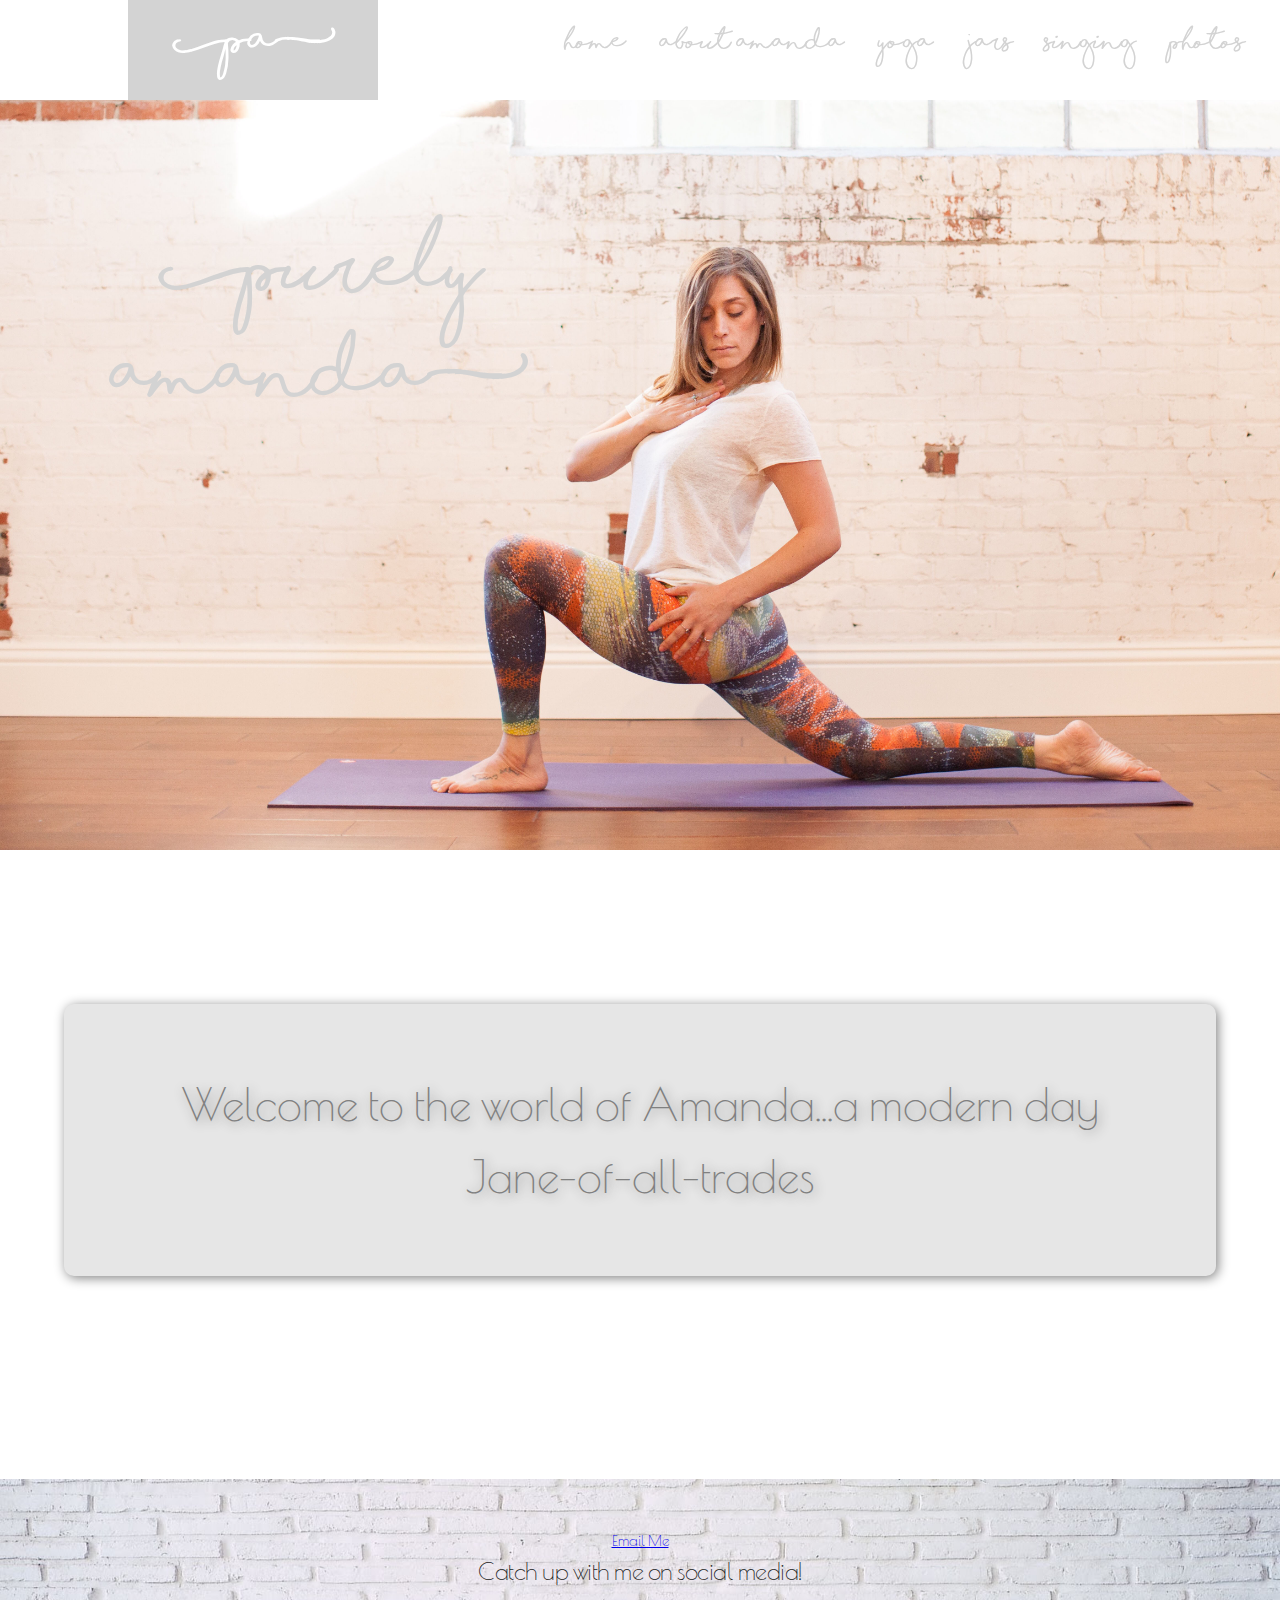
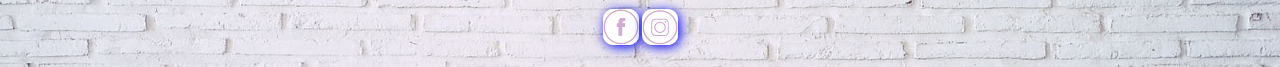
<file: index.html>
<!DOCTYPE html>
<html>
  <head>
      <meta charset="utf-8">
      <meta http-equiv="x-ua-compatible" content="ie=edge">
      <title>Purely Amanda</title>
      <meta name="description" content="">
      <meta name="viewport" content="width=device-width, initial-scale=1">

      <!-- <link rel="manifest" href="site.webmanifest">
      <link rel="apple-touch-icon" href="icon.png"> -->
      <!-- Place favicon.ico in the root directory -->

      <link href="https://fonts.googleapis.com/css?family=League+Script|Poiret+One" rel="stylesheet">
      <link rel="stylesheet" href="css/normalize.css">
      <link rel="stylesheet" href="css/main.css">
  </head>
  <body class="homepage">
    <header>
      <div class="logo"><h2>[pa]</h2></div>
      <label for="toggle">&#9776;</label>
      <div class="navbar">
        <input type="checkbox" id="toggle"/>
        <nav>
          <ul>
            <li><a href="index.html">home</a></li>
            <li><a href="aboutamanda.html">about amanda</a></li>
            <li><a href="yoga.html">yoga</a></li>
            <li><a href="jars.html">jars</a></li>
            <li><a href="singing.html">singing</a></li>
            <li><a href="photos.html">photos</a></li>
          </ul>
        </nav>
      </div>
    </header>
    <section class="hero">
      <div class="banner"></div>
      <div class="heading"><h1>[purely amanda]</h1></div>
    </section>
    <section class="main">
        <span>Welcome to the world of Amanda...a modern day Jane-of-all-trades</span>
      </div>
    </section>
    <footer>
      <div class="email"><a href="mailto:amandariker@gmail.com">Email Me</a></div>
      <div class="socialmedia">
        <h5>Catch up with me on social media!</h5>
        <ul>
          <li><a href="https://www.facebook.com/amandariker714" target="_blank">
            <img src="img/facebook-icon.png" alt="facebook icon" /></a></li>
          <li><a href="https://www.instagram.com/anandamandayogi/?hl=en" target="_blank">
            <img src="img/instagram-icon.png" alt="instagram icon" /></a></li>
        </ul>
      </div>
    </footer>

    <!-- SCRIPTS GO HERE -->

  </body>
</html>
</file>
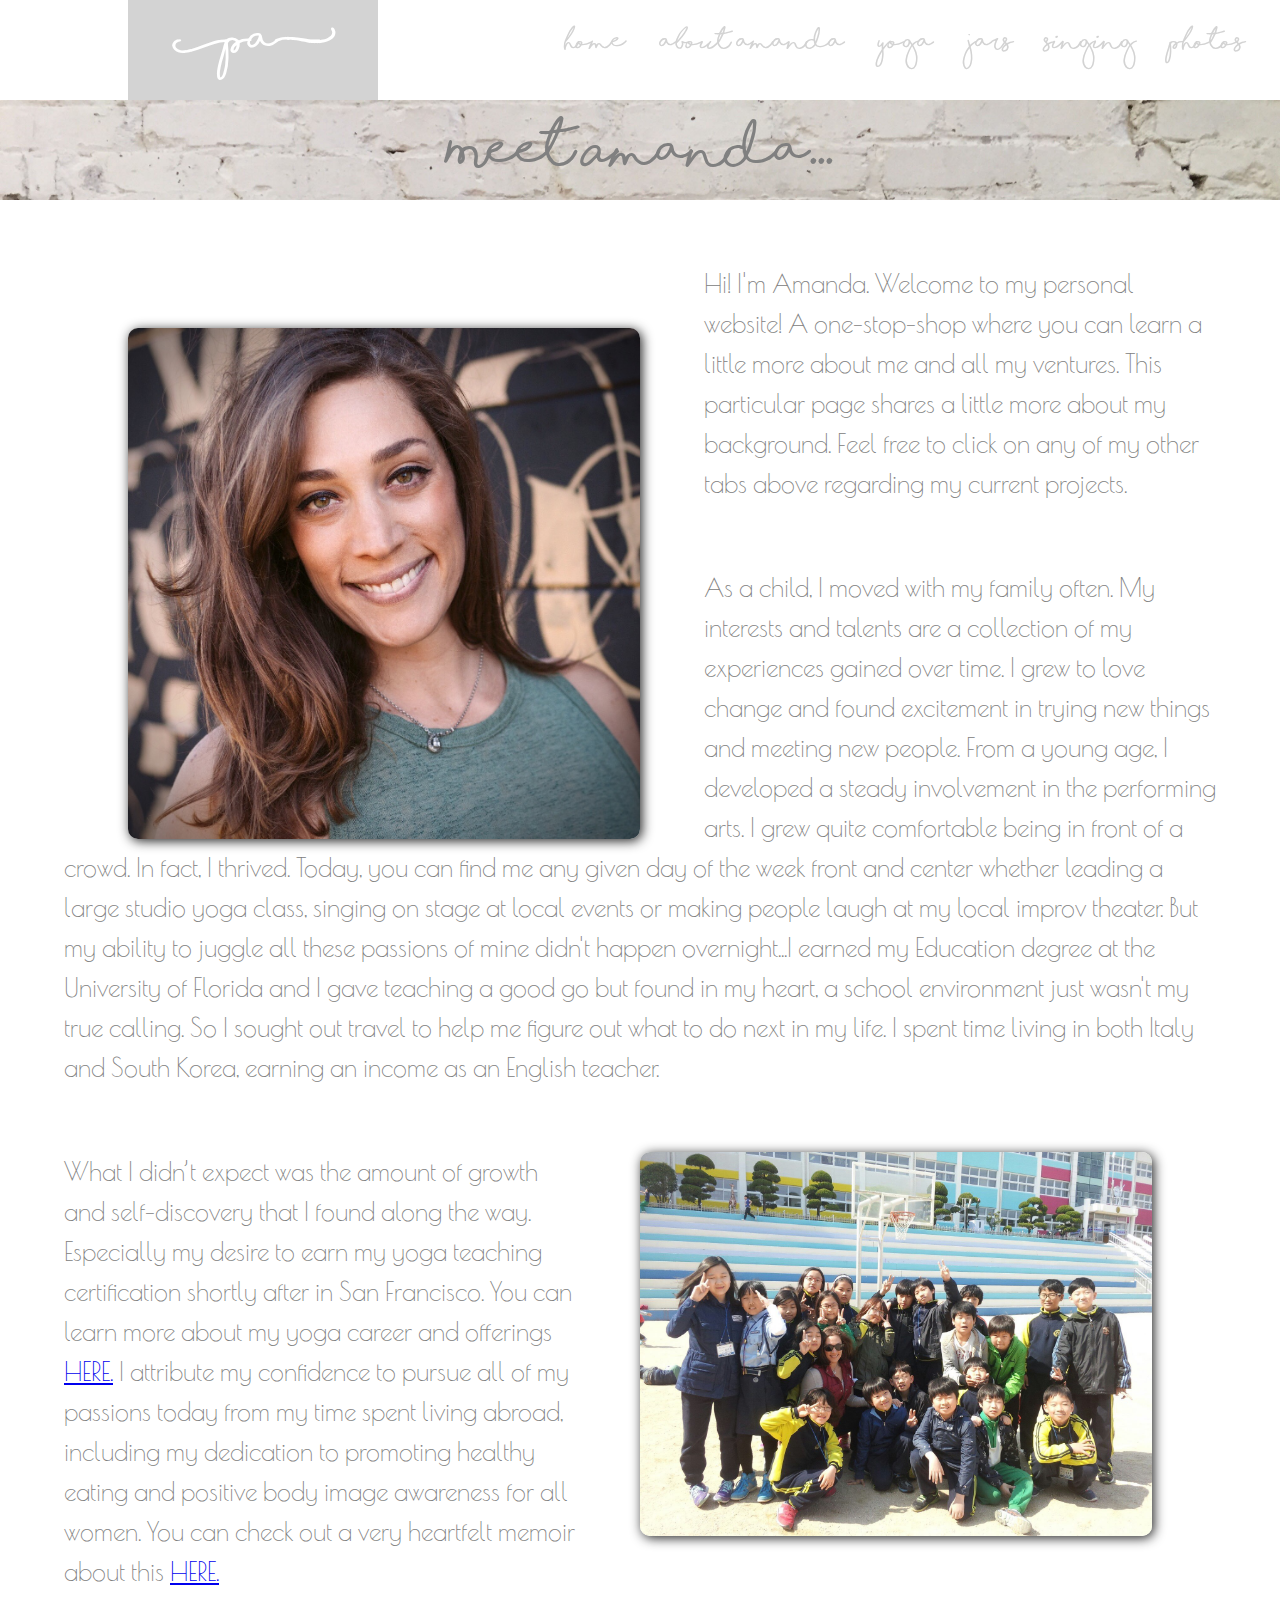
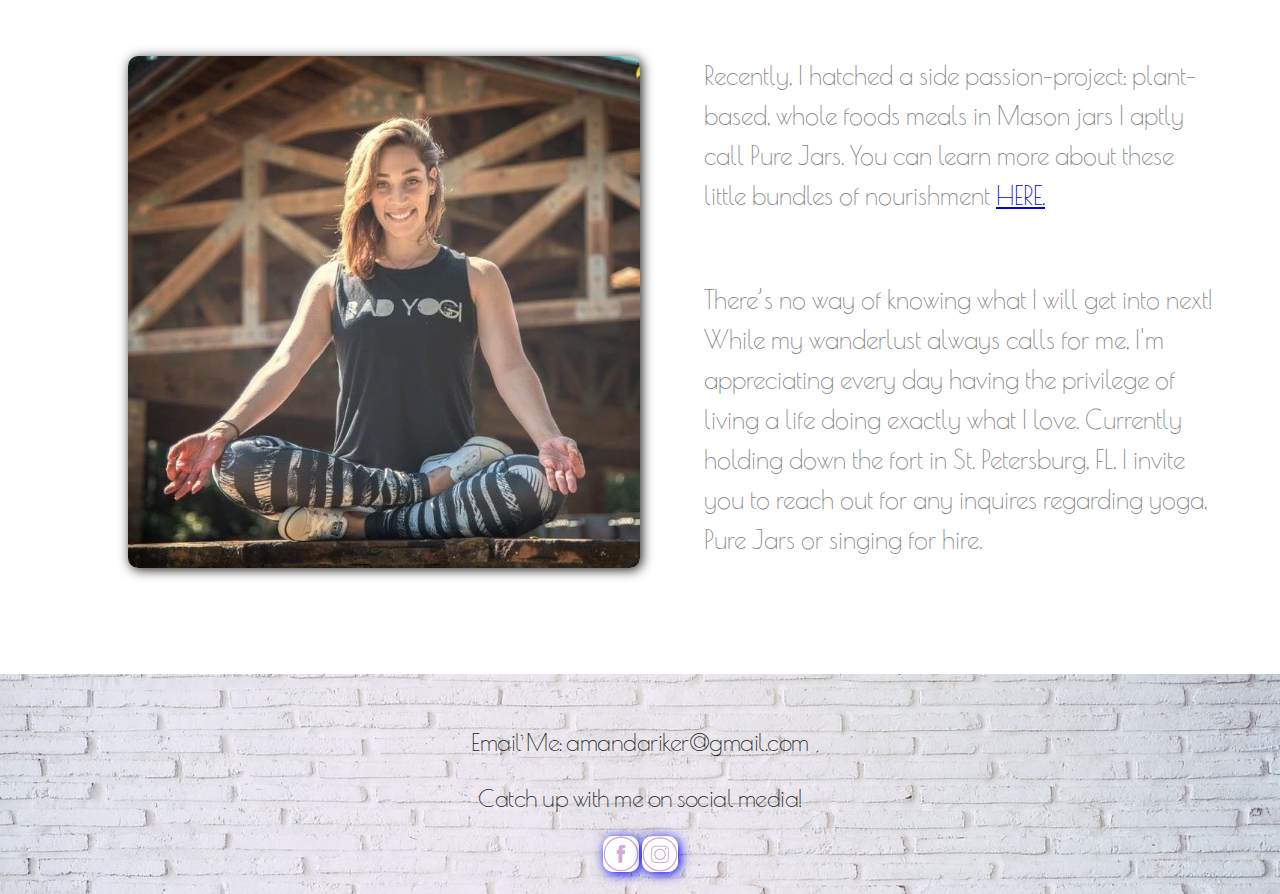
<file: aboutamanda.html>
<!DOCTYPE html>
<html>
  <head>
      <meta charset="utf-8">
      <meta http-equiv="x-ua-compatible" content="ie=edge">
      <title>About Amanda</title>
      <meta name="description" content="">
      <meta name="viewport" content="width=device-width, initial-scale=1">

      <!-- <link rel="manifest" href="site.webmanifest">
      <link rel="apple-touch-icon" href="icon.png"> -->
      <!-- Place favicon.ico in the root directory -->

      <link href="https://fonts.googleapis.com/css?family=League+Script|Poiret+One" rel="stylesheet">
      <link rel="stylesheet" href="css/normalize.css">
      <link rel="stylesheet" href="css/main.css">
  </head>
  <body class="about">
    <header>
      <div class="logo"><h2>[pa]</h2></div>
      <label for="toggle">&#9776;</label>
      <div class="navbar">
        <input type="checkbox" id="toggle"/>
        <nav>
          <ul>
            <li><a href="index.html">home</a></li>
            <li><a href="aboutamanda.html">about amanda</a></li>
            <li><a href="yoga.html">yoga</a></li>
            <li><a href="jars.html">jars</a></li>
            <li><a href="singing.html">singing</a></li>
            <li><a href="photos.html">photos</a></li>
          </ul>
        </nav>
      </div>
    </header>
    <section class="hero">
      <div class="banner"><h1>Meet Amanda...</h1></div>
    </section>
    <section class="main"><div id="smiling"><img src="img/bio1-pa.jpg" alt="amanda smiling"/></div>
      <p>Hi! I'm Amanda. Welcome to my personal website! A one-stop-shop where you
      can learn a little more about me and all my ventures. This particular page shares a little more
      about my background. Feel free to click on any of my other tabs above regarding my current
      projects.</p>
      <p>As a child, I moved with my family often. My interests and talents are a collection of my
      experiences gained over time. I grew to love change and found excitement in trying new things
      and meeting new people. From a young age, I developed a steady involvement in the performing
      arts. I grew quite comfortable being in front of a crowd. In fact, I thrived. Today, you can find
      me any given day of the week front and center whether leading a large studio yoga class, singing
      on stage at local events or making people laugh at my local improv theater. But my ability to juggle
      all these passions of mine didn't happen overnight...I earned my Education degree at the University
      of Florida and I gave teaching a good go but found in my heart, a school environment just wasn't my
      true calling. So I sought out travel to help me figure out what to do next in my life. I spent time
      living in both Italy and South Korea, earning an income as an English teacher.</p>
      <div id="korean"><img src="img/bio2-pa.jpg" alt="Korean kids"/></div>
      <p>What I didn’t expect was the amount of growth and self-discovery that I found along the way.
      Especially my desire to earn my yoga teaching certification shortly after in San Francisco. You can
      learn more about my yoga career and offerings <a href="yoga.html">HERE.</a>
      I attribute my confidence to pursue all of my passions today from my time spent living abroad,
      including my dedication to promoting healthy eating and positive body image awareness for all women.
      You can check out a very heartfelt memoir about this <a href="https://www.badyogi.com/blog/the-real-story-about-how-i-got-a-yoga-body/" target="_blank">HERE.</a></p>
      <div id="crosslegged"><img src="img/bio3-pa.jpg" alt="amanda cross-legged"/></div>
      <p>Recently, I hatched a side passion-project: plant-based, whole foods meals in Mason jars I aptly
      call Pure Jars. You can learn more about these little bundles of nourishment
      <a href="jars.html">HERE.</a></p>
      <p>There’s no way of knowing what I will get into next! While my wanderlust always calls for me,
      I'm appreciating every day having the privilege of living a life doing exactly what I love.
      Currently holding down the fort in St. Petersburg, FL, I invite you to reach out for any inquires
      regarding yoga, Pure Jars or singing for hire.</p>
    </section>
    <footer>
      <div class="email">
        <h5>Email Me: amandariker@gmail.com</h5>
      </div>
      <!--<div class="email"><a href="mailto:amandariker@gmail.com">Email Me</a></div>-->
      <div class="socialmedia">
        <h5>Catch up with me on social media!</h5>
        <ul>
          <li><a href="https://www.facebook.com/amandariker714" target="_blank">
            <img src="img/facebook-icon.png" alt="facebook icon" /></a></li>
          <li><a href="https://www.instagram.com/anandamandayogi/?hl=en" target="_blank">
            <img src="img/instagram-icon.png" alt="instagram icon" /></a></li>
        </ul>
      </div>
    </footer>

    <!-- SCRIPTS GO HERE -->

  </body>
</html>
</file>
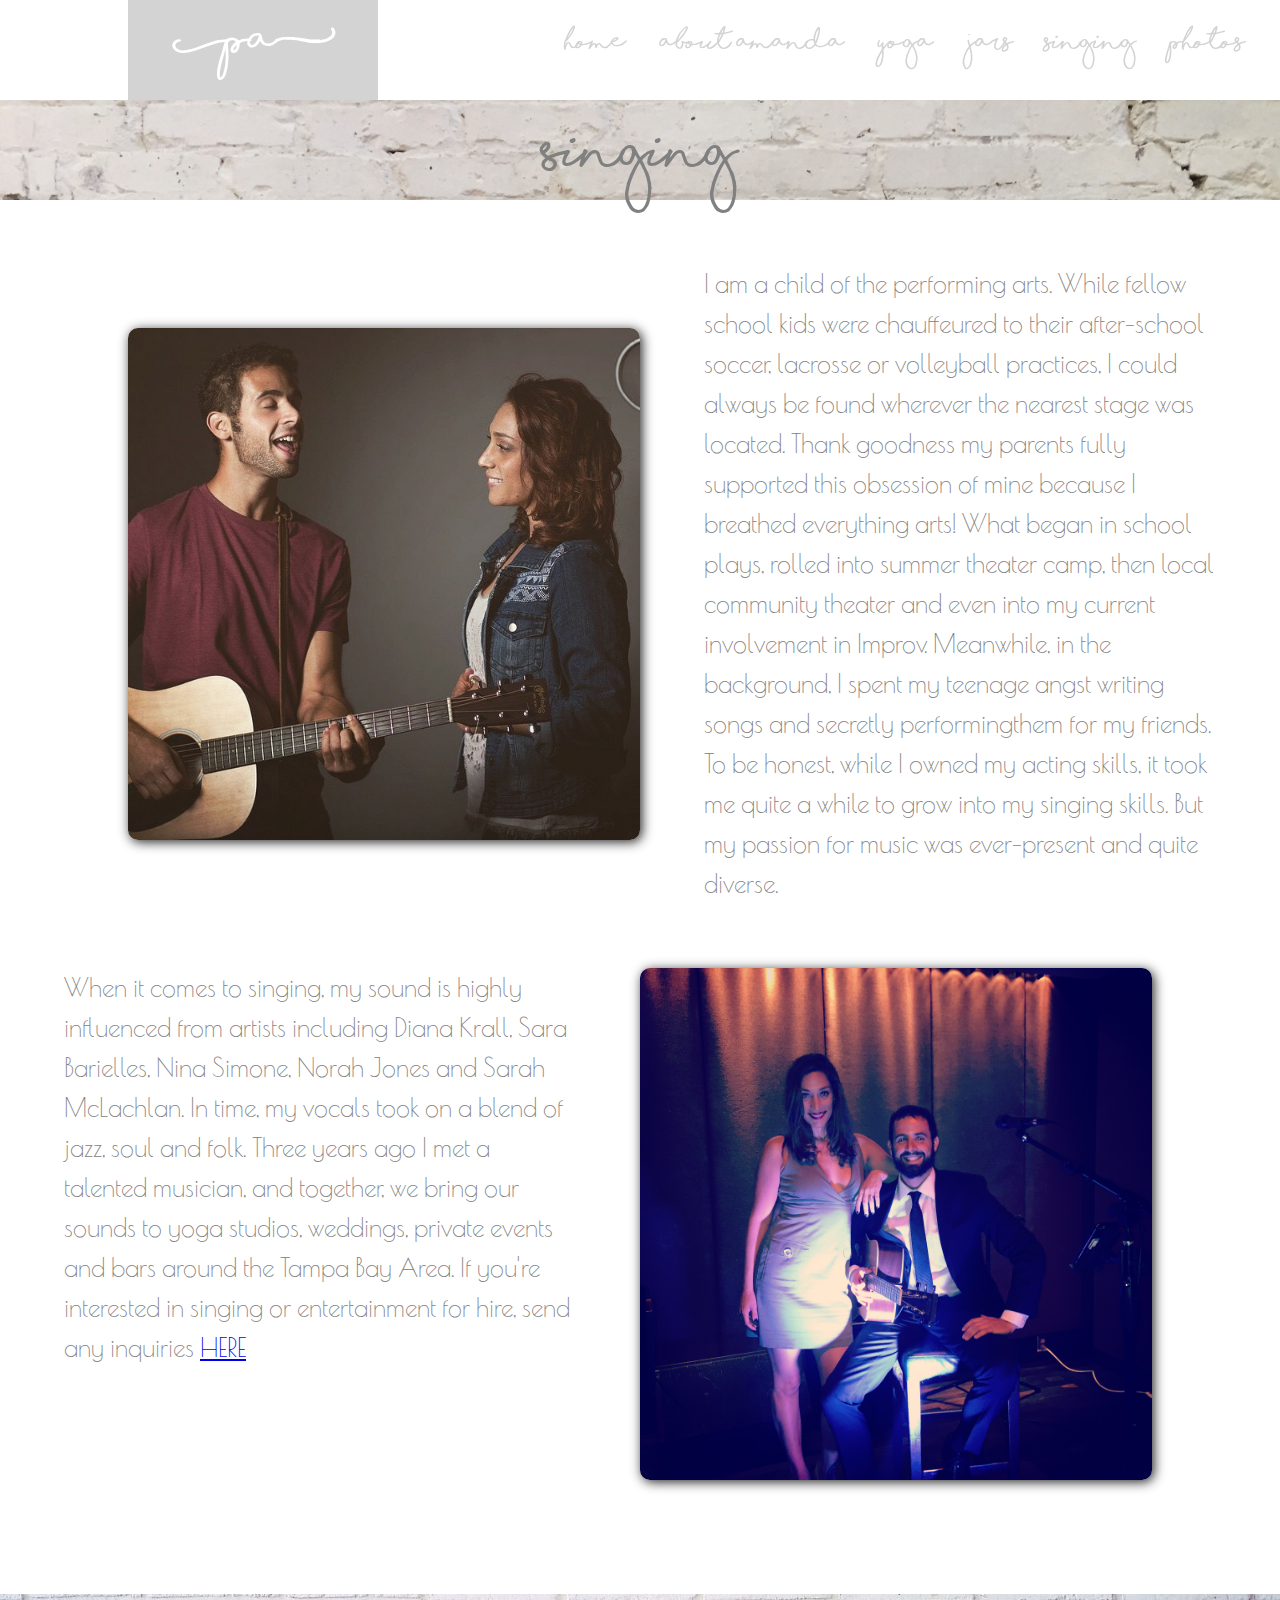
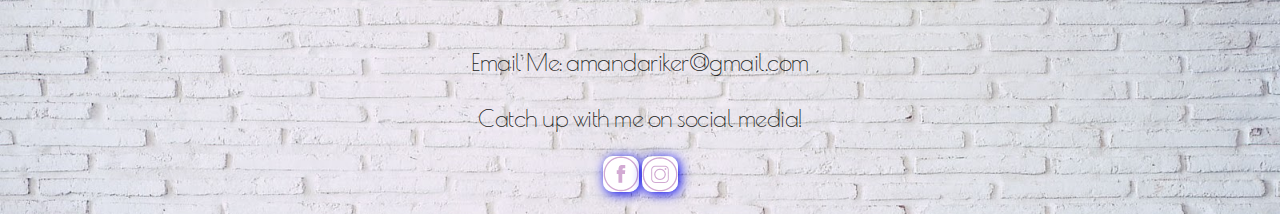
<file: singing.html>
<!DOCTYPE html>
<html>
  <head>
      <meta charset="utf-8">
      <meta http-equiv="x-ua-compatible" content="ie=edge">
      <title>Singing</title>
      <meta name="description" content="">
      <meta name="viewport" content="width=device-width, initial-scale=1">

      <!-- <link rel="manifest" href="site.webmanifest">
      <link rel="apple-touch-icon" href="icon.png"> -->
      <!-- Place favicon.ico in the root directory -->

      <link href="https://fonts.googleapis.com/css?family=League+Script|Poiret+One" rel="stylesheet">
      <link rel="stylesheet" href="css/normalize.css">
      <link rel="stylesheet" href="css/main.css">
  </head>
  <body class="singing">
    <header>
      <div class="logo"><h2>[pa]</h2></div>
      <label for="toggle">&#9776;</label>
      <div class="navbar">
        <input type="checkbox" id="toggle"/>
        <nav>
          <ul>
            <li><a href="index.html">home</a></li>
            <li><a href="aboutamanda.html">about amanda</a></li>
            <li><a href="yoga.html">yoga</a></li>
            <li><a href="jars.html">jars</a></li>
            <li><a href="singing.html">singing</a></li>
            <li><a href="photos.html">photos</a></li>
          </ul>
        </nav>
      </div>
    </header>
    <section class="hero">
      <div class="banner"><h1>Singing</h1></div>
    </section>
    <section class="main">
      <div id="mattguitar"><img src="img/singing2-pa.jpg" alt="matt singing"/></div><p>I am a child of
      the performing arts. While fellow school kids were chauffeured to their after-school soccer, lacrosse or
      volleyball practices, I could always be found wherever the nearest stage was located. Thank goodness my
      parents fully supported this obsession of mine because I breathed everything arts! What began in school
      plays, rolled into summer theater camp, then local community theater and even into my current involvement
      in Improv. Meanwhile, in the background, I spent my teenage angst writing songs and secretly
      performingthem for my friends. To be honest, while I owned my acting skills, it took me quite
      a while to grow into my singing skills. But my passion for music was ever-present and quite
      diverse.</p>
      <div id="dressedup"><img src="img/singing1-pa.jpg" alt="amanda dressed up"/></div>
      <p>When it comes to singing, my sound is highly influenced from artists including Diana Krall, Sara Barielles,
      Nina Simone, Norah Jones and Sarah McLachlan. In time, my vocals took on a blend of jazz, soul and folk.
      Three years ago I met a talented musician, and together, we bring our sounds to yoga studios, weddings,
      private events and bars around the Tampa Bay Area. If you're interested in singing or entertainment for hire,
      send any inquiries <a href="mailto:amandariker@gmail.com">HERE</a></p>
    </section>
    <footer>
      <div class="email">
        <h5>Email Me: amandariker@gmail.com</h5>
      </div>
      <!--<div class="email"><a href="mailto:amandariker@gmail.com">Email Me</a></div>-->
      <div class="socialmedia">
        <h5>Catch up with me on social media!</h5>
        <ul>
          <li><a href="https://www.facebook.com/amandariker714" target="_blank">
            <img src="img/facebook-icon.png" alt="facebook icon" /></a></li>
          <li><a href="https://www.instagram.com/anandamandayogi/?hl=en" target="_blank">
            <img src="img/instagram-icon.png" alt="instagram icon" /></a></li>
        </ul>
      </div>
    </footer>
  </body>
</html>
</file>
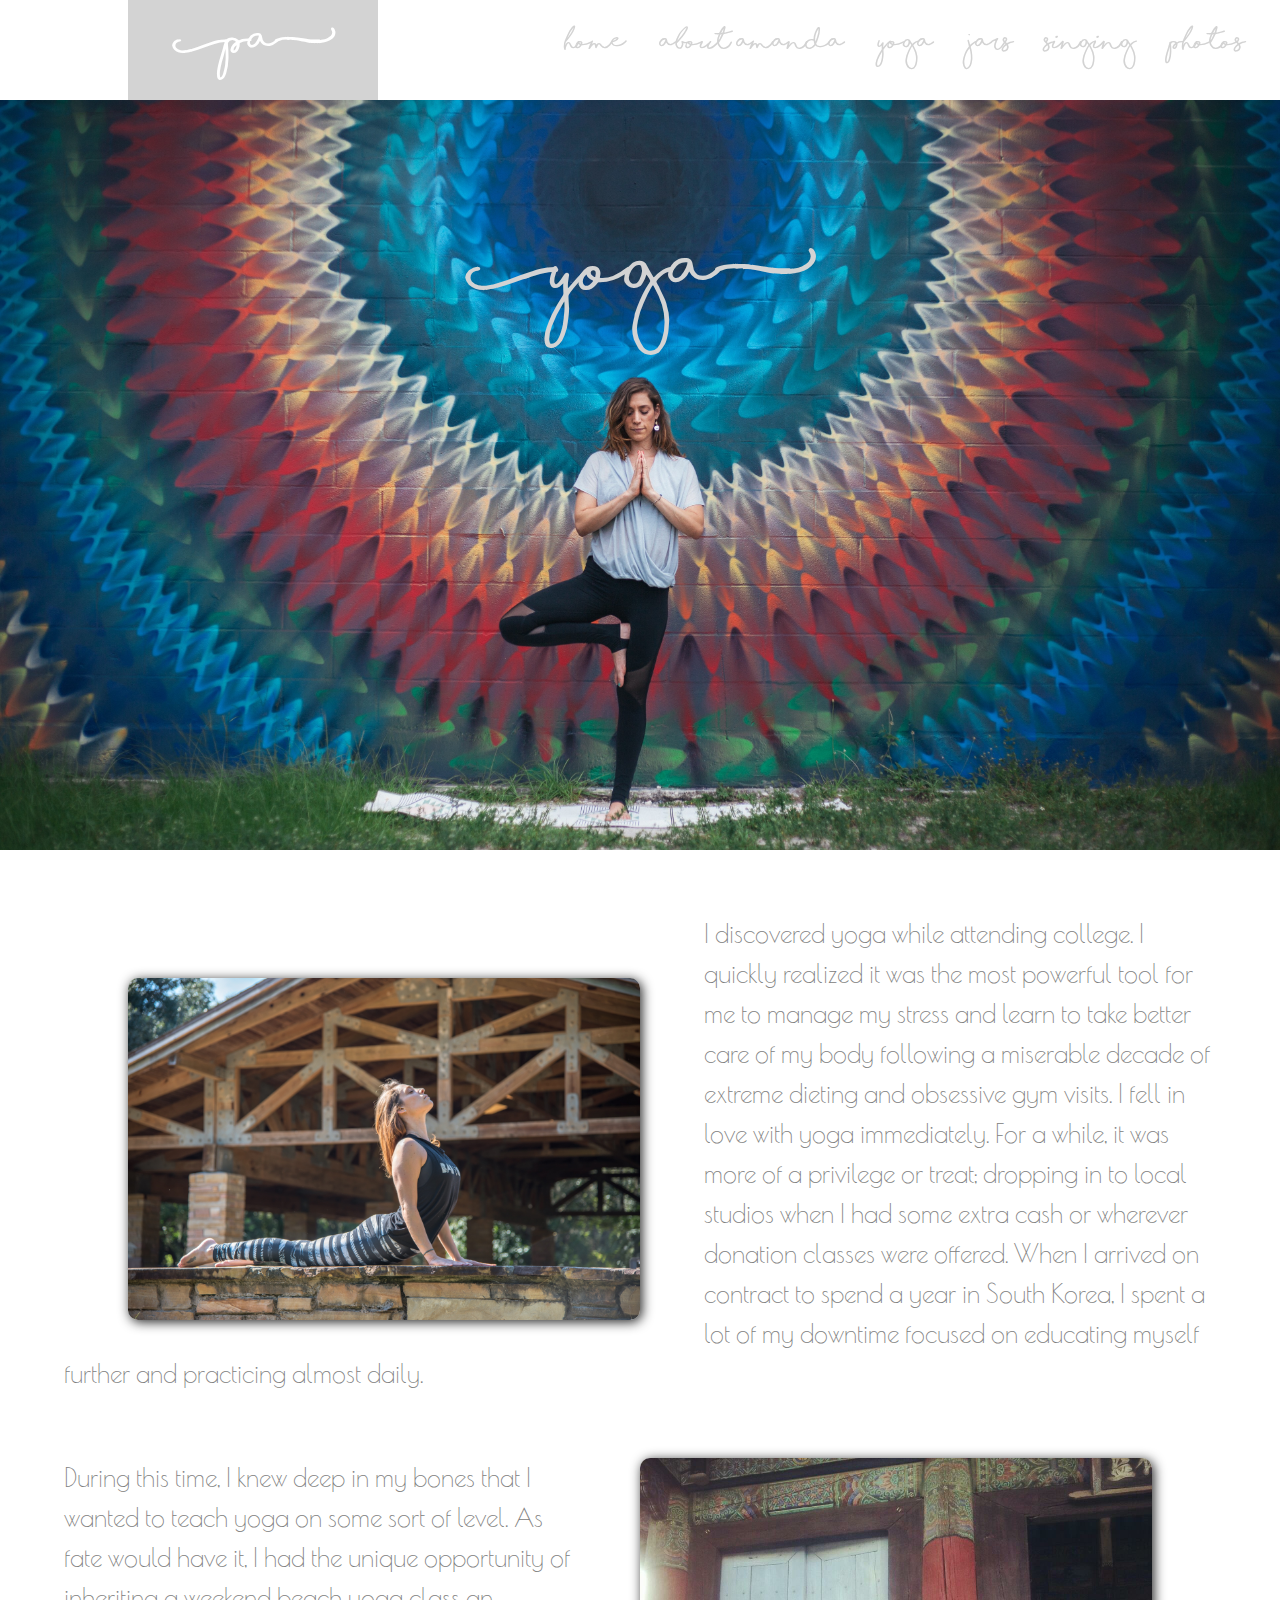
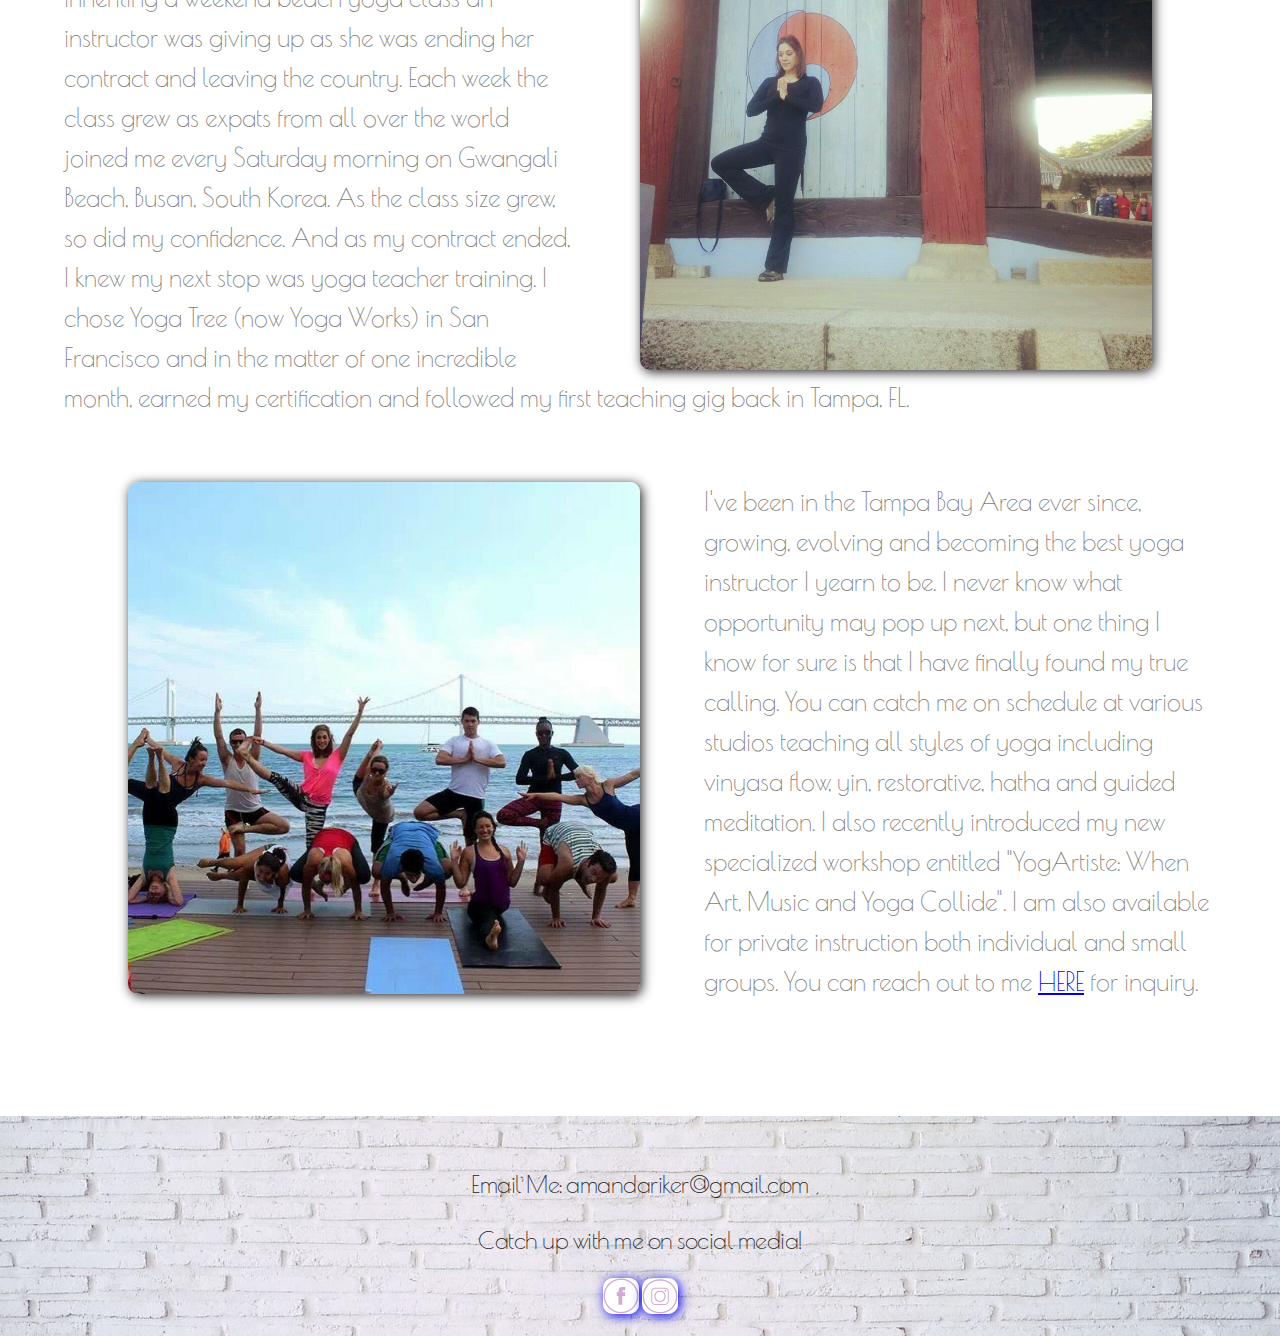
<file: yoga.html>
<!DOCTYPE html>
<html>
  <head>
      <meta charset="utf-8">
      <meta http-equiv="x-ua-compatible" content="ie=edge">
      <title>Yoga</title>
      <meta name="description" content="">
      <meta name="viewport" content="width=device-width, initial-scale=1">

      <!-- <link rel="manifest" href="site.webmanifest">
      <link rel="apple-touch-icon" href="icon.png"> -->
      <!-- Place favicon.ico in the root directory -->

      <link href="https://fonts.googleapis.com/css?family=League+Script|Poiret+One" rel="stylesheet">
      <link rel="stylesheet" href="css/normalize.css">
      <link rel="stylesheet" href="css/main.css">
  </head>
  <body class="yoga">
    <header>
      <div class="logo"><h2>[pa]</h2></div>
      <label for="toggle">&#9776;</label>
      <div class="navbar">
        <input type="checkbox" id="toggle"/>
        <nav>
          <ul>
            <li><a href="index.html">home</a></li>
            <li><a href="aboutamanda.html">about amanda</a></li>
            <li><a href="yoga.html">yoga</a></li>
            <li><a href="jars.html">jars</a></li>
            <li><a href="singing.html">singing</a></li>
            <li><a href="photos.html">photos</a></li>
          </ul>
        </nav>
      </div>
    </header>
    <section class="hero">
      <div class="banner"></div>
      <div class="heading"><h1>[yoga]</h1></div>
    </section>
    <section class="main">
      <div id="updog"><img src="img/yoga2-pa.jpg" alt="amanda updog"/></div><p>I discovered yoga
      while attending college. I quickly realized it was the most powerful
      tool for me to manage my stress and learn to take better care of my body following a miserable
      decade of extreme dieting and obsessive gym visits. I fell in love with yoga immediately. For
      a while, it was more of a privilege or treat; dropping in to local studios when I had some
      extra cash or wherever donation classes were offered. When I arrived on contract to spend a
      year in South Korea, I spent a lot of my downtime focused on educating myself further and
      practicing almost daily.</p>
      <div id="treepose"><img src="img/yoga6-pa.jpg" alt="amanda tree pose"/></div>
      <p>During this time, I knew deep in my bones that I wanted to teach yoga
      on some sort of level. As fate would have it, I had the unique opportunity of inheriting a
      weekend beach yoga class an instructor was giving up as she was ending her contract and leaving
      the country. Each week the class grew as expats from all over the world joined me every Saturday
      morning on Gwangali Beach, Busan, South Korea. As the class size grew, so did my confidence.
      And as my contract ended, I knew my next stop was yoga teacher training. I chose Yoga Tree
      (now Yoga Works) in San Francisco and in the matter of one incredible month, earned my
      certification and followed my first teaching gig back in Tampa, FL.</p>
      <div id="group"><img src="img/yoga4-pa.jpg" alt="group yoga"/></div>
      <p>I've been in the Tampa Bay Area ever since, growing, evolving and becoming the best yoga
      instructor I yearn to be. I never know what opportunity may pop up next, but one thing I know
      for sure is that I have finally found my true calling. You can catch me on schedule at various
      studios teaching all styles of yoga including vinyasa flow, yin, restorative, hatha and guided
      meditation. I also recently introduced my new specialized workshop entitled "YogArtiste: When
      Art, Music and Yoga Collide". I am also available for private instruction both individual and
      small groups. You can reach out to me <a href="mailto:amandariker@gmail.com">HERE</a> for inquiry.</p>
    </section>
    <footer>
      <div class="email">
        <h5>Email Me: amandariker@gmail.com</h5>
      </div>
      <!--<div class="email"><a href="mailto:amandariker@gmail.com">Email Me</a></div>-->
      <div class="socialmedia">
        <h5>Catch up with me on social media!</h5>
        <ul>
          <li><a href="https://www.facebook.com/amandariker714" target="_blank">
            <img src="img/facebook-icon.png" alt="facebook icon" /></a></li>
          <li><a href="https://www.instagram.com/anandamandayogi/?hl=en" target="_blank">
            <img src="img/instagram-icon.png" alt="instagram icon" /></a></li>
        </ul>
      </div>
    </footer>
  </body>
</html>
</file>
<file: css/main.css>
/* Typography
-----------------------------------------------------------------------*/
@font-face {
  font-family: "ShorelinesScriptBold";
  src: url('../fonts/ShorelinesScriptBold.otf');
}

/* NOTE
html is set to 62.5% so that all the REM measurements throughout Skeleton
are based on 10px sizing. So basically 1.5rem = 15px :) */
* {
  box-sizing: border-box;
}
html {
  font-size: 62.5%; }
body {
  font-size: 1.5em; /* currently ems cause chrome bug misinterpreting rems on body element */
  line-height: 1.6;
  font-weight: 400;
  color: #222; }

  h1, h2, h3, h4, h5, h6 {
    margin-top: 0;
    margin-bottom: 2rem;
    font-weight: 300; }
  h1 { font-size: 4.0rem; line-height: 1.5;  letter-spacing: -.1rem;}
  h2 { font-size: 3.6rem; line-height: 1.25; letter-spacing: -.1rem; }
  h3 { font-size: 3.0rem; line-height: 1.3;  letter-spacing: -.1rem; }
  h4 { font-size: 2.4rem; line-height: 1.35; letter-spacing: -.08rem; }
  h5 { font-size: 1.8rem; line-height: 1.5;  letter-spacing: -.05rem; }
  h6 { font-size: 1.5rem; line-height: 1.6;  letter-spacing: 0; }

  /* Larger than phablet */
  @media (min-width: 550px) {
    h1 { font-size: 5.0rem; }
    h2 { font-size: 4.2rem; }
    h3 { font-size: 3.6rem; }
    h4 { font-size: 3.0rem; }
    h5 { font-size: 2.4rem; }
    h6 { font-size: 1.5rem; }
  }

  p {
    margin-top: 0; }

/* Grid
-----------------------------------------------------------------------*/
html, body {
  width: 100%;
  margin: 0;
  padding: 0;
}
body {
  display: grid;
  grid-template-columns: 1fr;
  grid-template-rows: auto;
  grid-auto-rows: auto;
  grid-template-areas:
  "header"
  "hero"
  "main"
  "gallery"
  "footer";
}


/* Header & Nav
--------------------------------------*/
header {
  grid-area: header;
  position: fixed;
  width: 100%;
  min-height: 100px;
  background: #fff;
}
.logo {
  background-color: #d3d3d3;
  max-width: 250px;
  min-width: 200px;
  margin-left: 10%;
  width: 20%;
  height: 100px;
  float: left;
}
.logo h2 {
  color: #fff;
  font-family: 'ShorelinesScriptBold';
  margin: 0;
  padding: 20px 5px;
  text-align: center;
}
.navbar {
  background-color: #fff;
  display: inline-block;
  text-align: right;
  float: right;
  line-height: 70px;
}
nav ul {
  list-style-type: none;
  margin: 0;
  padding: 5px 20px 0;
  position: relative;
  z-index: 2;
}
nav ul li {
  display: inline-block;
  padding: 5px 15px;
}
nav ul li a {
  clear: right;
  font-family: 'ShorelinesScriptBold';
  font-size: 1.5em;
  color: #d3d3d3;
  text-decoration: none;
  line-height: 70px;
}
nav ul li a:hover {
  text-decoration: underline;
}
label {
  color: #d3d3d3;
  margin: 7px 35px;
  font-size: 26px;
  line-height: 70px;
  display: none;
  width: 26px;
  float: right;
}
#toggle {
  display: none;
}
@media (max-width: 1058px){
  label {
    display: block;
    cursor: pointer;
    margin: 7px 30px;
}
  header {
    position: relative;
  }
  .hero {
    margin-top: 0px !important;
  }
  nav, .navbar{
    width: 100%;
  }
  nav ul {
    text-align: center;
    display: none;
    overflow: scroll;
  }
  nav ul li {
    display: block;
    position: relative;
  }
  nav ul li a {
    border-bottom: 1px solid #EAEAEB;
    margin: 0;
  }
  #toggle:checked + nav ul {
    display: block;
    overflow: scroll;
  }
}
/* Hero
-----------------------------------------------------------------------*/

.hero {
  grid-area: hero;
  margin-top: 100px;
  width: 100%;
  display: grid;
  grid-template-columns: repeat(12, 1fr);
  grid-template-rows: repeat(6, 50px);
}

.about .hero,
.photos .hero,
.singing .hero {
  grid-template-rows: 100px;
}

@media screen and (min-width: 760px) {
  .homepage .hero,
  .yoga .hero,
  .jars .hero {
    grid-template-rows: repeat(6, 125px);
  }
  .yoga .banner {
    background-position: center;
  }
}
/* Banner -----------*/

.banner {
  background-size: cover;
  width: 100%;
}

.homepage .banner,
.yoga .banner,
.jars .banner {
  grid-row: 1 / 7;
  grid-column: 1 / 13;
}

.about .banner,
.photos .banner,
.singing .banner {
  grid-row: 1;
  grid-column: 1 / 13;
  text-align: center;
}

.banner h1 {
  padding: 20px 0;
  font-family: 'ShorelinesScriptBold';
  color: #808080;
}

.singing .banner  { background-image: url('../img/wall1-pa.jpg');    }
.about .banner    { background-image: url('../img/wall1-pa.jpg');    }
.photos .banner   { background-image: url('../img/wall1-pa.jpg');    }
.yoga .banner     { background-image: url('../img/misc5-pa.jpg');
  background-position: center;
}
.jars .banner     { background-image: url('../img/jars3-pa.jpg');
  background-position: center;
}
.homepage .banner { background-image: url('../img/full-background-pa.jpg'); }

/* Heading --------*/
.heading {
  font-family: 'ShorelinesScriptBold';
  text-align: center;
  grid-row: 2;
}
.heading h1 {
  font-size: 4.0rem;
  color: #d3d3d3;
}
@media screen and (min-width: 760px) {
  .heading h1 {
    font-size: 6.0rem;
  }
}
@media screen and (min-width: 1058px) {
  .heading h1 {
    font-size: 7.0rem;
  }
}
.jars .heading h1 {
  color: #fff;
}
.homepage .heading  { grid-column: 2 / 6; }
.jars .heading      { grid-column: 2 / 12; }
.yoga .heading      { grid-column: 2 / 12; }

/* Main
-----------------------------------------------------------------------*/

.main {
  grid-area: main;
  grid-template-columns: 5px repeat(12, 1fr) 5px;
  grid-template-rows: 20px repeat(20, auto);
}

/* Photos & Text
--------------------------------------*/
.main span {
  font-family: 'Poiret One';
  font-size: 3.0rem;
  color: #808080;
  text-shadow: 2px 2px 12px;
  background-color: #e6e6e6;
  box-shadow: 2px 2px 12px;
  border-radius: 10px;
  margin: 12% 5%;
  float: left;
  padding: 5%;
  width: 90%;
  text-align: center;
}
@media screen and (min-width: 760px) {
  .main span {
    font-size: 4.5rem;
  }
}
.main img {
  width: 40%;
}
.main p {
  font-family: 'Poiret One';
  font-size: 1.8rem;
  color: #808080;
  margin: 5%;
}
@media screen and (min-width: 760px) {
  .main p {
    font-size: 2.0rem;
  }
}
@media screen and (min-width: 1058px) {
  .main p {
    font-size: 2.5rem;
  }
}
.main #smiling img {
  float: left;
  margin: 10% 5% 0 10%;
}
.main #korean img {
  float: right;
  margin: 0 10% 0 5%;
}
.main #crosslegged img {
  float: left;
  margin: 0 5% 0 10%;
}
.main #updog img {
  float: left;
  margin: 10% 5% 0 10%;
}
.main #treepose img {
  float: right;
  margin: 0 10% 0 5%;
}
.main #group img {
  float: left;
  margin: 0 5% 0 10%;
}
.main #elbowsmile img {
  float: right;
  margin: 10% 10% 2.5% 5%;
}
.main #mattguitar img {
  float: left;
  margin: 10% 5% 5% 10%;
}
.main #dressedup img {
  float: right;
  margin: 0 10% 5% 5%;
}
.menujars {
  font-family: 'Poiret One';
  color: #808080;
  grid-column: 3 / 13;
  grid-row: 9 / 15;
  margin-top: 5%;
}
.menujars h1 {
  font-size: 1.8rem;
}
.menujars p {
  font-size: 1.0rem;
  float: right;
  width: 58%;
  padding-left: 5%;
  margin: 0;
}
.menujars img {
  width: 35%;
  margin-left: 5%;
}
@media screen and (min-width: 760px) {
  .menujars h1 {
    font-size: 3.0rem;
  }
  .menujars p {
    font-size: 1.8rem;
  }
}
@media screen and (min-width: 1058px) {
  .menujars h1 {
    font-size: 4.0rem;
  }
  .menujars p {
    font-size: 2.3rem;
  }
}
.bloomingberries {
  position: relative;
  z-index: -1;
}
.bloomingberries h1 {
  position: absolute;
  top: 0;
  left: 42%;
  z-index: -1;
}
.bloomingberries p {
  position: absolute;
  top: 30%;
  left: 37%;
  z-index: -1;
}
.bloomingberries img {
  grid-row: 9 / 10;
}
.southwestkick {
  position: relative;
  z-index: -1;
}
.southwestkick h1 {
  position: absolute;
  top: 0;
  left: 42%;
  z-index: -1;
}
.southwestkick p {
  position: absolute;
  top: 30%;
  left: 37%;
  z-index: -1;
}
.southwestkick img {
  grid-row: 10 / 11;
}
.birdsnest {
  position: relative;
  z-index: -1;
}
.birdsnest h1 {
  position: absolute;
  top: 0;
  left: 42%;
  z-index: -1;
}
.birdsnest p {
  position: absolute;
  top: 30%;
  left: 37%;
  z-index: -1;
}
.birdsnest img {
  grid-row: 11 / 12;
}
.goddessgrub {
  position: relative;
  z-index: -1;
}
.goddessgrub h1 {
  position: absolute;
  top: 0;
  left: 42%;
  z-index: -1;
}
.goddessgrub p {
  position: absolute;
  top: 30%;
  left: 37%;
  z-index: -1;
}
.goddessgrub img {
  grid-row: 12 / 13;
}
.urbangarden {
  position: relative;
  z-index: -1;
}
.urbangarden h1 {
  position: absolute;
  top: 0;
  left: 42%;
  z-index: -1;
}
.urbangarden p {
  position: absolute;
  top: 30%;
  left: 37%;
  z-index: -1;
}
.urbangarden img {
  grid-row: 13 / 14;
}
.cleanmachine {
  position: relative;
  z-index: -1;
}
.cleanmachine h1 {
  position: absolute;
  top: 0;
  left: 42%;
  z-index: -1;
}
.cleanmachine p {
  position: absolute;
  top: 30%;
  left: 37%;
  z-index: -1;
}
.cleanmachine img {
  grid-row: 14 / 15;
}
.singing .secondphoto {
  grid-row: 7 / 11;
}
/*Photo Gallery page
-------------------------------------------------------*/
.gallery {
  grid-area: gallery;
  display: grid;
  grid-template-columns: 5px repeat(12, 1fr) 5px;
  grid-template-rows: 20px repeat(25, 50px);
  grid-gap: 5px;
}
.gallery section {
  display: grid;
}
#kindergarten {
  background: url('../img/photos3-pa.jpg');
  background-size: cover;
  background-position: center;
  grid-column: 2 / 7;
  grid-row: 2 / 6;
}
#boardwalk {
  background: url('../img/photos10-pa.jpg');
  background-size: cover;
  background-position: center;
  grid-column: 7 / 14;
  grid-row: 2 / 5;
}
#improvfloor {
  background: url('../img/photos2-pa.jpg');
  background-size: cover;
  background-position: center;
  grid-column: 7 / 14;
  grid-row: 5 / 9;
}
#improvhat {
  background: url('../img/photos5-pa.jpg');
  background-size: cover;
  background-position: center;
  grid-column: 2 / 7;
  grid-row: 6 / 9;
}
#warrior {
  background: url('../img/yoga3-pa.jpg');
  background-size: cover;
  background-position: center;
  grid-column: 2 / 14;
  grid-row: 9 / 13;
}
#easy {
  background: url('../img/yoga11-pa.jpg');
  background-size: cover;
  background-position: center;
  grid-column: 2 / 8;
  grid-row: 13 / 16;
}
#mountain {
  background: url('../img/photos6-pa.jpg');
  background-size: cover;
  background-position: right;
  grid-column: 8 / 14;
  grid-row: 13 / 16;
}
#kingpigeon {
  background: url('../img/yoga1-pa.jpg');
  background-size: cover;
  background-position: center;
  grid-column: 2 / 10;
  grid-row: 16 / 20;
}
#nineties {
  background: url('../img/photos9-pa.jpg');
  background-size: cover;
  background-position: center;
  grid-column: 10 / 14;
  grid-row: 16 / 20;
}
#kungfu {
  background: url('../img/photos4-pa.jpg');
  background-size: cover;
  background-position: center;
  grid-column: 2 / 7;
  grid-row: 20 / 22;
}
#wallgaze {
  background: url('../img/yoga10-pa.jpg');
  background-size: cover;
  background-position: center;
  grid-column: 7 / 14;
  grid-row: 20 / 24;
}
#outside {
  background: url('../img/singing4-pa.jpg');
  background-size: cover;
  background-position: center;
  grid-column: 2 / 7;
  grid-row: 22 / 24;
}
#boundangle {
  background: url('../img/photos1-pa.jpg');
  background-size: cover;
  background-position: center;
  grid-column: 2 / 8;
  grid-row: 24 / 27;
}
#cast {
  background: url('../img/photos11-pa.jpg');
  background-size: cover;
  background-position: center;
  grid-column: 8 / 14;
  grid-row: 24 / 27;
}
@media screen and (min-width: 550px) {
  .gallery {
    grid-area: gallery;
    display: grid;
    grid-template-columns: 5px repeat(12, 1fr) 5px;
    grid-template-rows: 20px repeat(45, 50px);
    grid-gap: 5px;
  }
  .gallery section {
    display: grid;
  }
  #kindergarten {
    background: url('../img/photos3-pa.jpg');
    background-size: cover;
    background-position: top;
    grid-column: 2 / 7;
    grid-row: 2 / 8;
  }
  #boardwalk {
    background: url('../img/photos10-pa.jpg');
    background-size: cover;
    background-position: center;
    grid-column: 7 / 14;
    grid-row: 2 / 7;
  }
  #improvfloor {
    background: url('../img/photos2-pa.jpg');
    background-size: cover;
    background-position: center;
    grid-column: 7 / 14;
    grid-row: 7 / 13;
  }
  #improvhat {
    background: url('../img/photos5-pa.jpg');
    background-size: cover;
    background-position: center;
    grid-column: 2 / 7;
    grid-row: 8 / 13;
  }
  #warrior {
    background: url('../img/yoga3-pa.jpg');
    background-size: cover;
    background-position: center;
    grid-column: 2 / 14;
    grid-row: 13 / 21;
  }
  #easy {
    background: url('../img/yoga11-pa.jpg');
    background-size: cover;
    background-position: center;
    grid-column: 2 / 8;
    grid-row: 21 / 26;
  }
  #mountain {
    background: url('../img/photos6-pa.jpg');
    background-size: cover;
    background-position: right;
    grid-column: 8 / 14;
    grid-row: 21 / 26;
  }
  #kingpigeon {
    background: url('../img/yoga1-pa.jpg');
    background-size: cover;
    background-position: center;
    grid-column: 2 / 10;
    grid-row: 26 / 33;
  }
  #nineties {
    background: url('../img/photos9-pa.jpg');
    background-size: cover;
    background-position: center;
    grid-column: 10 / 14;
    grid-row: 26 / 33;
  }
  #kungfu {
    background: url('../img/photos4-pa.jpg');
    background-size: cover;
    background-position: center;
    grid-column: 2 / 7;
    grid-row: 33 / 37;
  }
  #wallgaze {
    background: url('../img/yoga10-pa.jpg');
    background-size: cover;
    background-position: center;
    grid-column: 7 / 14;
    grid-row: 33 / 41;
  }
  #outside {
    background: url('../img/singing4-pa.jpg');
    background-size: cover;
    background-position: center;
    grid-column: 2 / 7;
    grid-row: 37 / 41;
  }
  #boundangle {
    background: url('../img/photos1-pa.jpg');
    background-size: cover;
    background-position: center;
    grid-column: 2 / 8;
    grid-row: 41 / 47;
  }
  #cast {
    background: url('../img/photos11-pa.jpg');
    background-size: cover;
    background-position: top;
    grid-column: 8 / 14;
    grid-row: 41 / 47;
  }
}
@media screen and (min-width: 760px) {
  .gallery {
    grid-area: gallery;
    display: grid;
    grid-template-columns: 5px repeat(12, 1fr) 5px;
    grid-template-rows: 20px repeat(20, 100px);
    grid-gap: 5px;
  }
  .gallery section {
    display: grid;
  }
  #kindergarten {
    background: url('../img/photos3-pa.jpg');
    background-size: cover;
    background-position: top;
    grid-column: 2 / 6;
    grid-row: 2 / 6;
  }
  #boardwalk {
    background: url('../img/photos10-pa.jpg');
    background-size: cover;
    background-position: center;
    grid-column: 6 / 10;
    grid-row: 2 / 5;
  }
  #improvfloor {
    background: url('../img/photos2-pa.jpg');
    background-size: cover;
    background-position: center;
    grid-column: 10 / 14;
    grid-row: 2 / 5;
  }
  #improvhat {
    background: url('../img/photos5-pa.jpg');
    background-size: cover;
    background-position: center;
    grid-column: 2 / 6;
    grid-row: 6 / 9;
  }
  #warrior {
    background: url('../img/yoga3-pa.jpg');
    background-size: cover;
    background-position: center;
    grid-column: 6 / 14;
    grid-row: 5 / 9;
  }
  #easy {
    background: url('../img/yoga11-pa.jpg');
    background-size: cover;
    background-position: center;
    grid-column: 10 / 14;
    grid-row: 9 / 11;
  }
  #kingpigeon {
    background: url('../img/yoga1-pa.jpg');
    background-size: cover;
    background-position: center;
    grid-column: 2 / 8;
    grid-row: 9 / 12;
  }
  #nineties {
    background: url('../img/photos9-pa.jpg');
    background-size: cover;
    background-position: center;
    grid-column: 8 / 10;
    grid-row: 9 / 12;
  }
  #mountain {
    background: url('../img/photos6-pa.jpg');
    background-size: cover;
    background-position: center;
    grid-column: 10 / 14;
    grid-row: 11 / 13;
  }
  #wallgaze {
    background: url('../img/yoga10-pa.jpg');
    background-size: cover;
    background-position: center;
    grid-column: 7 / 14;
    grid-row: 13 / 18;
  }
  #kungfu {
    background: url('../img/photos4-pa.jpg');
    background-size: cover;
    background-position: right;
    grid-column: 2 / 7;
    grid-row: 12 / 15;
  }
  #outside {
    background: url('../img/singing4-pa.jpg');
    background-size: cover;
    background-position: center;
    grid-column: 2 / 7;
    grid-row: 15 / 18;
  }
  #boundangle {
    background: url('../img/photos1-pa.jpg');
    background-size: cover;
    background-position: center;
    grid-column: 2 / 9;
    grid-row: 18 / 22;
  }
  #cast {
    background: url('../img/photos11-pa.jpg');
    background-size: cover;
    background-position: top;
    grid-column: 9 / 14;
    grid-row: 18 / 22;
  }
}
@media screen and (min-width: 1058px) {
  .gallery {
    grid-area: gallery;
    display: grid;
    grid-template-columns: 5px repeat(12, 1fr) 5px;
    grid-template-rows: 20px repeat(23, 100px);
    grid-gap: 5px;
  }
  .gallery section {
    display: grid;
  }
  #improvhat {
    background: url('../img/photos5-pa.jpg');
    background-size: cover;
    background-position: center;
    grid-column: 2 / 6;
    grid-row: 6 / 10;
  }
  #warrior {
    background: url('../img/yoga3-pa.jpg');
    background-size: cover;
    background-position: center;
    grid-column: 6 / 14;
    grid-row: 5 / 10;
  }
  #easy {
    background: url('../img/yoga11-pa.jpg');
    background-size: cover;
    background-position: center;
    grid-column: 10 / 14;
    grid-row: 10 / 13;
  }
  #kingpigeon {
    background: url('../img/yoga1-pa.jpg');
    background-size: cover;
    background-position: center;
    grid-column: 2 / 8;
    grid-row: 10 / 14;
  }
  #nineties {
    background: url('../img/photos9-pa.jpg');
    background-size: cover;
    background-position: center;
    grid-column: 8 / 10;
    grid-row: 10 / 14;
  }
  #mountain {
    background: url('../img/photos6-pa.jpg');
    background-size: cover;
    background-position: center;
    grid-column: 10 / 14;
    grid-row: 13 / 16;
  }
  #wallgaze {
    background: url('../img/yoga10-pa.jpg');
    background-size: cover;
    background-position: center;
    grid-column: 7 / 14;
    grid-row: 16 / 21;
  }
  #kungfu {
    background: url('../img/photos4-pa.jpg');
    background-size: cover;
    background-position: right;
    grid-column: 2 / 7;
    grid-row: 14 / 17;
  }
  #outside {
    background: url('../img/singing4-pa.jpg');
    background-size: cover;
    background-position: center;
    grid-column: 2 / 7;
    grid-row: 17 / 21;
  }
  #boundangle {
    background: url('../img/photos1-pa.jpg');
    background-size: cover;
    background-position: center;
    grid-column: 2 / 9;
    grid-row: 21 / 25;
  }
  #cast {
    background: url('../img/photos11-pa.jpg');
    background-size: cover;
    background-position: top;
    grid-column: 9 / 14;
    grid-row: 21 / 25;
  }
}
/* Footer
-----------------------------------------------------------------------*/

footer {
  display: inline-block;
  grid-area: footer;
  background: url('../img/brick-background-pa.jpg');
  background-size: cover;
  font-family: 'Poiret One';
  text-align: center;
  margin-top: 50px;
  padding-top: 50px;
}
.socialmedia ul {
  -webkit-padding-start: 0;
}
.socialmedia ul li {
  display: inline;
  text-decoration: none;
}

/* .address {
  border-right: #383838 solid 2px;
}
.name {
  border-right: #383838 solid 2px;
} */

/* ------- END OF INDEX CSS --------------------------- */



/*
--------------------------------------*/



/*.about .firstphoto,
.yoga .firstphoto {
  grid-column: 3 / 7;
  grid-row: 2 / 7;
}
.about .firstphoto,
.yoga .firstphoto img {
  width: 100%;
}
.about .firsttext,
.yoga .firsttext {
  font-family: 'Poiret One';
  font-size: 1.8rem;
  color: #808080;
  padding-left: 5px;
  grid-column: 7 / 13;
  grid-row: 2 / 7;
  margin-left: 5%;
}
.about .secondtext {
  font-family: 'Poiret One';
  font-size: 1.8rem;
  color: #808080;
  grid-column: 3 / 8;
  grid-row: 7 / 9;
  margin-right: 5%;
}
.about .secondphoto {
  grid-column: 8 / 13;
  grid-row: 5 / 9;
}
.about .secondphoto img {
  width: 100%;
}
.about .thirdphoto {
  grid-column: 3 / 8;
  grid-row: 9 / 16;
}
.about .thirdphoto img {
  width: 100%;
}
.about .thirdtext {
  font-family: 'Poiret One';
  font-size: 1.8rem;
  color: #808080;
  grid-column: 8 / 13;
  grid-row: 9 / 16;
  margin-top: 5%;
  margin-left: 5%;
}
.yoga .secondtext {
  grid-column: 3 / 9;
  margin-top: 5%;
}
.yoga .secondphoto {
  grid-column: 9 / 13;
  grid-row: 7 / 9;
  margin-top: 5%;
}
.yoga .thirdphoto {
  grid-column: 3 / 7;
  grid-row: 9 / 13;
  margin-top: 5%;
}
.yoga .thirdtext {
  grid-column: 7 / 13;
}
.jarsinfo {
  grid-column: 3 / 13;
  grid-row: 2 / 8;
}
.jarsinfo img {
  float: right;
  margin: 10% 10% 5% 5%;
}
.firsttext {
  background-color: #d3d3d3;
  font-family: 'Poiret One';
  font-size: 1.4em;
  color: #808080;
  grid-column: 10 / 18;
  grid-row: 1 / 5;
  padding: 0 5%;
}
.firsttext p {
  font-family: 'Poiret One';
  font-size: 1.4em;
  color: #808080;
  margin: 3%;
}
.firsttext {
  background-color: #d3d3d3;
  grid-column: 6 / 9;
  grid-row: 1 / 7;
}
.firsttext {
  background-color: #abd3aa;
  grid-column: 6 / 9;
  grid-row: 1 / 5;
}

.firstphoto {
  background: url('../img/photos-jars1-pa.jpg');
  background-size: cover;
  grid-column: 2 / 6;
  grid-row: 1 / 5;
}
.secondtext {
  background-color: #d3d3d3;
  grid-column: 2 / 9;
  grid-row: 5 / 8;
}
.secondtext p {
  font-family: 'Poiret One';
  font-size: 1.4em;
  color: #808080;
  margin: 1%;
  margin-top: 0;
}
.secondphoto{
  background: url('../img/photos-jars4-pa.jpg');
  background-size: cover;
  grid-column: 2 / 4;
  grid-row: 8 / 10;
  justify-content: center;
}
.thirdphoto{
  background: url('../img/photos-jars5-pa.jpg');
  background-size: cover;
  grid-column: 2 / 4;
  grid-row: 10 / 12;
}
.fourthphoto {
  background: url('../img/photos-jars6-pa.jpg');
  background-size: cover;
  grid-column: 2 / 4;
  grid-row: 12 / 14;
}
.fifthphoto {
  background: url('../img/photos-jars7-pa.jpg');
  background-size: cover;
  grid-column: 2 / 4;
  grid-row: 14 / 16;
}
.sixthphoto {
  background: url('../img/photos-jars8-pa.jpg');
  background-size: cover;
  grid-column: 2 / 4;
  grid-row: 16 / 18;
}
.seventhphoto {
  background: url('../img/photos-jars9-pa.jpg');
  background-size: cover;
  grid-column: 2 / 4;
  grid-row: 18 / 20;
}
.firstphoto {
  background: url('../img/photos-misc1-pa.jpg');
  background-size: cover;
  grid-column: 1 / 5;
  grid-row: 1 / 7;
}
.secondphoto {
  background: url('../img/photos-misc2-pa.jpg');
  background-size: cover;
  grid-column: 5 / 9;
  grid-row: 1 / 4;
}
.thirdphoto {
  background: url('../img/photos-misc3-pa.jpg');
  background-size: cover;
  grid-column: 9 / 13;
  grid-row: 1 / 4;
}
.fourthphoto {
  background: url('../img/photos-misc5-pa.jpg');
  background-size: cover;
  grid-column: 5 / 13;
  grid-row: 4 / 10;
}
.fifthphoto {
  background: url('../img/photos-misc4-pa.jpg');
  background-size: cover;
  grid-column: 1 / 5;
  grid-row: 7 / 11;
}
.sixthphoto {
  background: url('../img/photos-misc7-pa.jpg');
  background-size: cover;
  grid-column: 1 / 6;
  grid-row: 11 / 16;
}
.seventhphoto {
  background: url('../img/photos-misc6-pa.jpg');
  background-size: cover;
  grid-column: 6 / 10;
  grid-row: 10 / 16;
}
.eighthphoto {
  background: url('../img/photos-bio1-pa.jpg');
  background-size: cover;
  grid-column: 10 / 13;
  grid-row: 10 / 16;
}
.firstphoto {
  background: url('../img/photos-singing2-pa.jpg');
  background-size: cover;
  grid-column: 2 / 10;
  grid-row: 1 / 6;
}
.secondphoto {
  background: url('../img/photos-singing1-pa.jpg');
  background-size: cover;
  grid-column: 10 / 18;
  grid-row: 5 / 11;
}
.secondtext {
  background-color: #d3d3d3;
  font-family: 'Poiret One';
  font-size: 1.4em;
  color: #808080;
  padding: 0 5%;
  grid-column: 2 / 10;
  grid-row: 6 / 9;
}
.firstphoto {
  background: url('../img/photos-yoga2-pa.jpg');
  background-size: cover;
  grid-column: 2 / 6;
  grid-row: 1 / 5;
}
.secondtext {
  background-color: #f0f0f0;
  grid-column: 2 / 5;
  grid-row: 5 / 10;
}
.secondtext p {
  color: #808080;
  font-family: 'Poiret One';
  font-size: 1.4em;
  margin: 5%;
}
.secondphoto {
  background: url('../img/photos-yoga6-pa.jpg');
  background-size: cover;
  grid-column: 5 / 9;
  grid-row: 5 / 10;
}
.thirdphoto {
  background: url('../img/photos-yoga4-pa.jpg');
  background-size: cover;
  grid-column: 2 / 6;
  grid-row: 10 / 15;
}
.thirdtext {
  background-color: #abd3aa;
  grid-column: 6 / 9;
  grid-row: 10 / 15;
}
.thirdtext p {
  color: #808080;
  font-family: 'Poiret One';
  font-size: 1.5em;
  margin: 5%;
} */
</file>
